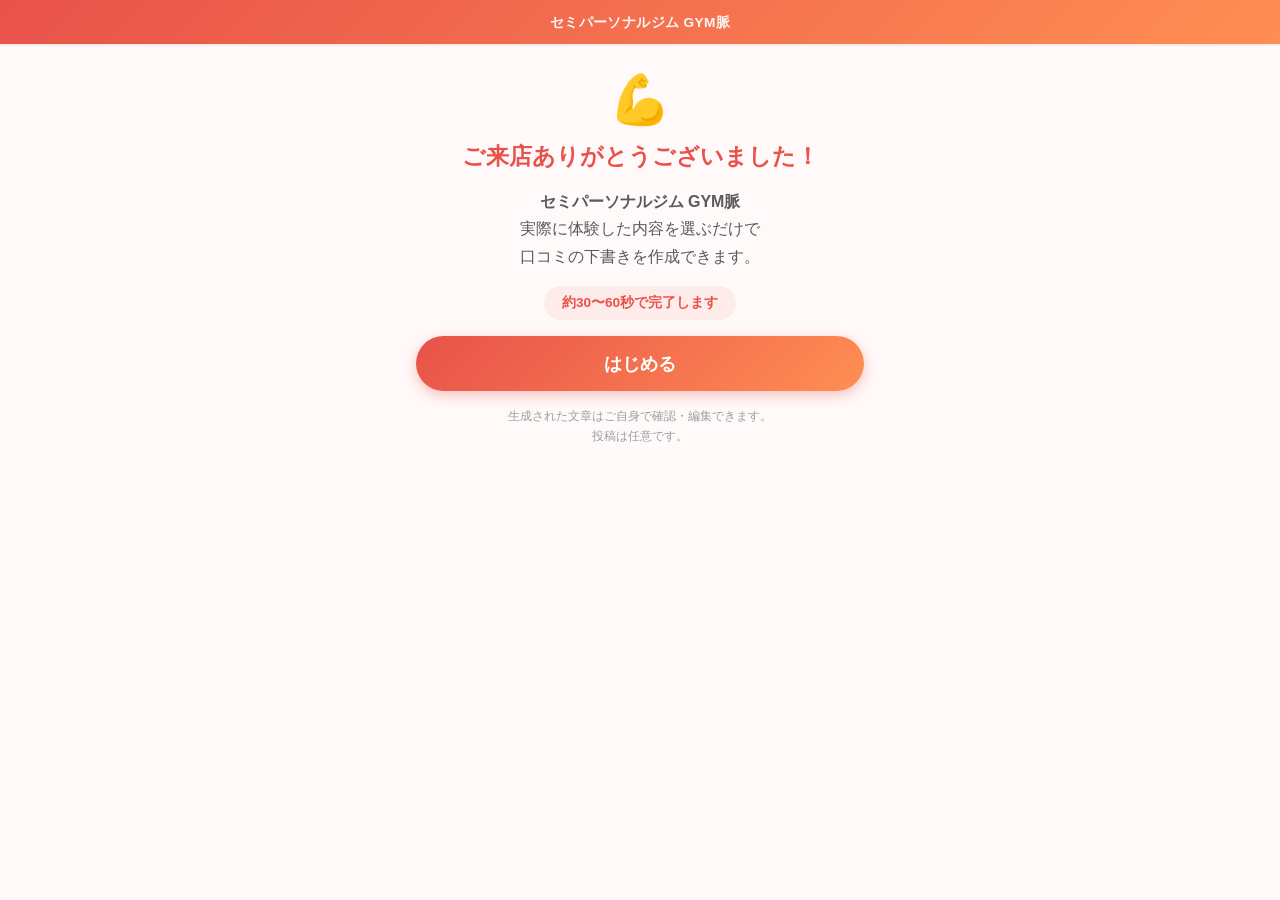
<file: index.html>
<!DOCTYPE html>
<html lang="ja">
<head>
  <meta charset="UTF-8">
  <meta name="viewport" content="width=device-width, initial-scale=1.0, maximum-scale=1.0">
  <meta name="theme-color" content="#E8524A">
  <meta name="robots" content="noindex, nofollow">
  <title>口コミ作成サポート | セミパーソナルジム GYM脈</title>

  <!-- OGP（SNSシェア用） -->
  <meta property="og:title" content="口コミ作成サポート | GYM脈">
  <meta property="og:description" content="体験を選ぶだけで口コミの下書きが作れます。約30〜60秒で完了。">
  <meta name="twitter:card" content="summary">

  <link rel="stylesheet" href="css/style.css">
</head>
<body>

  <!-- ヘッダー -->
  <header class="app-header" role="banner">
    <p class="app-header__title">セミパーソナルジム GYM脈</p>
  </header>

  <!-- プログレスバー -->
  <div id="progress-wrapper" style="display:none;">
    <div class="progress-label-row">
      <span id="progress-label">STEP 1 / 4</span>
    </div>
    <div class="progress-track" role="progressbar" aria-valuemin="0" aria-valuemax="100" id="progress-bar-wrapper">
      <div id="progress-bar"></div>
    </div>
  </div>

  <!-- メインコンテンツ -->
  <main id="app" role="main" aria-live="polite">
    <!-- JS で描画されます -->
    <div class="screen screen--generating" style="min-height:60vh; display:flex; align-items:center; justify-content:center;">
      <div class="generating-spinner" aria-hidden="true"></div>
    </div>
  </main>

  <!-- Firebase SDK (compat版 - クレカ不要の無料プランで動作) -->
  <!-- Firebase設定後にコメントアウトを解除してください -->
  <!--
  <script src="https://www.gstatic.com/firebasejs/10.14.1/firebase-app-compat.js"></script>
  <script src="https://www.gstatic.com/firebasejs/10.14.1/firebase-firestore-compat.js"></script>
  -->

  <!-- Firebase未設定時のダミー（設定後は削除） -->
  <script>
    // Firebase SDK ロード前の仮オブジェクト（未設定状態でも動作させるため）
    if (typeof firebase === 'undefined') {
      window.firebase = {
        initializeApp: () => null,
        firestore: () => ({
          collection: () => ({
            get: () => Promise.reject(new Error('Firebase not configured')),
            add: () => Promise.reject(new Error('Firebase not configured')),
          }),
          FieldValue: { serverTimestamp: () => null },
        }),
        apps: [],
      };
    }
  </script>

  <!-- アプリ本体 -->
  <script src="js/config.js"></script>
  <script src="js/generator.js"></script>
  <script src="js/duplicate.js"></script>
  <script src="js/firebase-service.js"></script>
  <script src="js/app.js"></script>

</body>
</html>
</file>
<file: css/style.css>
/* ========================================================
   GYM脈 口コミ作成サポートツール - スタイルシート
   スマートフォンファースト / 320px〜対応
   ======================================================== */

/* ---- リセット・ベース ---- */
*, *::before, *::after {
  box-sizing: border-box;
  margin: 0;
  padding: 0;
}

:root {
  --color-primary:     #E8524A;
  --color-primary-dk:  #C0392B;
  --color-primary-lt:  #FDECEA;
  --color-accent:      #FF8E53;
  --color-google:      #4285F4;
  --color-google-dk:   #2A5CB8;
  --color-text:        #1F1F1F;
  --color-sub:         #5A5A5A;
  --color-muted:       #9E9E9E;
  --color-bg:          #FFFAF9;
  --color-card:        #FFFFFF;
  --color-border:      #E8E0DD;
  --color-selected-bg: #FDECEA;
  --color-selected-bd: #E8524A;
  --color-error:       #D32F2F;

  --radius-sm:   6px;
  --radius-md:  12px;
  --radius-lg:  20px;
  --radius-xl:  28px;

  --shadow-sm: 0 1px 3px rgba(0,0,0,.10);
  --shadow-md: 0 4px 12px rgba(0,0,0,.12);

  --font-base: -apple-system, 'Hiragino Kaku Gothic ProN', 'Noto Sans JP', sans-serif;
  --size-base: 16px;
}

html {
  font-size: var(--size-base);
  -webkit-text-size-adjust: 100%;
}

body {
  font-family: var(--font-base);
  background: var(--color-bg);
  color: var(--color-text);
  min-height: 100vh;
  line-height: 1.6;
}

/* ---- ヘッダー ---- */
.app-header {
  background: linear-gradient(135deg, var(--color-primary) 0%, var(--color-accent) 100%);
  color: #fff;
  padding: 12px 16px 10px;
  text-align: center;
  position: sticky;
  top: 0;
  z-index: 100;
  box-shadow: var(--shadow-sm);
}

.app-header__title {
  font-size: .85rem;
  font-weight: 700;
  letter-spacing: .03em;
  opacity: .95;
}

/* ---- プログレスバー ---- */
#progress-wrapper {
  background: rgba(255,255,255,.25);
  padding: 6px 16px 8px;
  background: var(--color-primary-lt);
  border-bottom: 1px solid var(--color-border);
}

.progress-label-row {
  display: flex;
  justify-content: space-between;
  align-items: center;
  margin-bottom: 4px;
}

#progress-label {
  font-size: .78rem;
  color: var(--color-primary);
  font-weight: 700;
}

.progress-track {
  height: 6px;
  background: var(--color-border);
  border-radius: 99px;
  overflow: hidden;
}

#progress-bar {
  height: 100%;
  background: linear-gradient(90deg, var(--color-primary), var(--color-accent));
  border-radius: 99px;
  transition: width .3s ease;
  width: 0%;
}

/* ---- メインコンテンツ ---- */
#app {
  max-width: 480px;
  margin: 0 auto;
  padding: 0 16px 80px;
}

/* ---- スクリーン共通 ---- */
.screen {
  padding: 24px 0 0;
}

/* ---- ウェルカム ---- */
.screen--welcome {
  display: flex;
  flex-direction: column;
  align-items: center;
  text-align: center;
  padding-top: 32px;
  gap: 16px;
}

.welcome-icon {
  font-size: 3rem;
  line-height: 1;
}

.welcome-title {
  font-size: 1.3rem;
  font-weight: 800;
  color: var(--color-primary);
  line-height: 1.4;
}

.welcome-subtitle {
  font-size: 1rem;
  color: var(--color-sub);
  line-height: 1.7;
}

.welcome-time {
  display: inline-block;
  background: var(--color-primary-lt);
  color: var(--color-primary);
  border-radius: var(--radius-xl);
  padding: 6px 18px;
  font-size: .85rem;
  font-weight: 700;
}

.welcome-note {
  font-size: .78rem;
  color: var(--color-muted);
  line-height: 1.6;
}

/* ---- アンケート ---- */
.screen--survey {
  display: flex;
  flex-direction: column;
  gap: 0;
}

.questions-container {
  display: flex;
  flex-direction: column;
  gap: 28px;
}

.question-block {
  display: flex;
  flex-direction: column;
  gap: 8px;
}

.question-label {
  font-size: 1.05rem;
  font-weight: 700;
  color: var(--color-text);
  line-height: 1.45;
}

.question-hint {
  font-size: .8rem;
  color: var(--color-muted);
}

/* ---- 選択肢カード ---- */
.options-grid {
  display: flex;
  flex-direction: column;
  gap: 8px;
}

.option-card {
  display: block;
  width: 100%;
  background: var(--color-card);
  border: 2px solid var(--color-border);
  border-radius: var(--radius-md);
  padding: 14px 16px;
  font-size: .95rem;
  font-family: var(--font-base);
  color: var(--color-text);
  text-align: left;
  cursor: pointer;
  transition: border-color .15s, background .15s, transform .1s;
  box-shadow: var(--shadow-sm);
  -webkit-tap-highlight-color: transparent;
  min-height: 52px;
  line-height: 1.4;
}

.option-card:active {
  transform: scale(.98);
}

.option-card--selected {
  background: var(--color-selected-bg);
  border-color: var(--color-selected-bd);
  color: var(--color-primary);
  font-weight: 700;
}

/* ---- エラーメッセージ ---- */
.error-msg {
  font-size: .82rem;
  color: var(--color-error);
  font-weight: 700;
}

/* ---- ナビゲーション行 ---- */
.nav-row {
  display: flex;
  gap: 10px;
  margin-top: 28px;
}

/* ---- ボタン ---- */
.btn {
  display: inline-flex;
  align-items: center;
  justify-content: center;
  gap: 6px;
  border: none;
  border-radius: var(--radius-xl);
  font-family: var(--font-base);
  font-size: 1rem;
  font-weight: 700;
  cursor: pointer;
  padding: 14px 20px;
  text-decoration: none;
  transition: background .15s, opacity .15s, transform .1s;
  -webkit-tap-highlight-color: transparent;
  line-height: 1.3;
}

.btn:active {
  transform: scale(.97);
}

.btn:disabled {
  opacity: .5;
  pointer-events: none;
}

.btn--primary {
  background: linear-gradient(135deg, var(--color-primary), var(--color-accent));
  color: #fff;
  box-shadow: 0 4px 14px rgba(232,82,74,.35);
  flex: 1;
}

.btn--primary:hover {
  opacity: .92;
}

.btn--ghost {
  background: transparent;
  color: var(--color-sub);
  border: 2px solid var(--color-border);
  flex-shrink: 0;
}

.btn--ghost:hover {
  background: var(--color-border);
}

.btn--text {
  background: transparent;
  color: var(--color-muted);
  padding: 8px 4px;
  font-size: .85rem;
  font-weight: 500;
  width: 100%;
}

.btn--large {
  font-size: 1.1rem;
  padding: 16px 40px;
  width: 100%;
}

/* ---- 結果画面 ---- */
.screen--result {
  display: flex;
  flex-direction: column;
  gap: 16px;
}

.result-title {
  font-size: 1.2rem;
  font-weight: 800;
  color: var(--color-primary);
}

.result-notice {
  background: #FFF3CD;
  border-left: 4px solid #FFC107;
  border-radius: var(--radius-sm);
  padding: 10px 14px;
  font-size: .85rem;
  color: #6D4C00;
  line-height: 1.6;
}

.textarea-wrapper {
  display: flex;
  flex-direction: column;
  gap: 4px;
}

.review-textarea {
  width: 100%;
  border: 2px solid var(--color-border);
  border-radius: var(--radius-md);
  padding: 14px;
  font-family: var(--font-base);
  font-size: .95rem;
  line-height: 1.75;
  color: var(--color-text);
  background: var(--color-card);
  resize: vertical;
  box-shadow: var(--shadow-sm);
  min-height: 160px;
}

.review-textarea:focus {
  outline: none;
  border-color: var(--color-primary);
}

.review-char-count {
  text-align: right;
  font-size: .78rem;
  color: var(--color-muted);
}

.btn--regen {
  width: 100%;
  background: transparent;
  border: 2px solid var(--color-primary);
  color: var(--color-primary);
  border-radius: var(--radius-xl);
  padding: 12px;
  font-size: .95rem;
}

.btn--regen:hover {
  background: var(--color-primary-lt);
}

.result-actions {
  display: flex;
  flex-direction: column;
  gap: 10px;
}

.btn--copy {
  width: 100%;
  font-size: 1.05rem;
  padding: 16px;
}

.copy-msg {
  background: #E8F5E9;
  border-radius: var(--radius-sm);
  padding: 10px 14px;
  font-size: .85rem;
  color: #2E7D32;
  font-weight: 700;
  line-height: 1.5;
}

.btn--google {
  display: flex;
  align-items: center;
  justify-content: center;
  gap: 10px;
  background: var(--color-google);
  color: #fff;
  border-radius: var(--radius-xl);
  padding: 16px;
  font-size: 1.05rem;
  font-weight: 700;
  text-decoration: none;
  box-shadow: 0 4px 14px rgba(66,133,244,.35);
  transition: background .15s, opacity .15s, transform .1s;
  width: 100%;
  -webkit-tap-highlight-color: transparent;
}

.btn--google:hover {
  background: var(--color-google-dk);
}

.btn--google:active {
  transform: scale(.97);
}

.btn--google--dim {
  opacity: .55;
  box-shadow: none;
}

.google-icon {
  flex-shrink: 0;
  border-radius: 2px;
}

.google-hint {
  text-align: center;
  font-size: .78rem;
  color: var(--color-muted);
}

.btn--restart {
  margin-top: 8px;
  text-align: center;
}

/* ---- 生成中 ---- */
.screen--generating {
  display: flex;
  flex-direction: column;
  align-items: center;
  justify-content: center;
  min-height: 50vh;
  gap: 20px;
}

.generating-spinner {
  width: 52px;
  height: 52px;
  border: 5px solid var(--color-primary-lt);
  border-top-color: var(--color-primary);
  border-radius: 50%;
  animation: spin .8s linear infinite;
}

@keyframes spin {
  to { transform: rotate(360deg); }
}

.generating-text {
  font-size: 1.1rem;
  font-weight: 700;
  color: var(--color-primary);
}

.generating-sub {
  font-size: .85rem;
  color: var(--color-muted);
}

/* ---- エラー画面 ---- */
.screen--error {
  display: flex;
  flex-direction: column;
  align-items: center;
  text-align: center;
  min-height: 50vh;
  justify-content: center;
  gap: 16px;
}

.error-icon    { font-size: 3rem; }
.error-title   { font-size: 1.1rem; font-weight: 700; color: var(--color-error); }
.error-body    { font-size: .9rem; color: var(--color-sub); }

/* ---- 自由記述 ---- */
.free-textarea {
  width: 100%;
  border: 2px solid var(--color-border);
  border-radius: var(--radius-md);
  padding: 12px 14px;
  font-family: var(--font-base);
  font-size: .95rem;
  line-height: 1.65;
  color: var(--color-text);
  background: var(--color-card);
  resize: none;
  box-shadow: var(--shadow-sm);
}

.free-textarea:focus {
  outline: none;
  border-color: var(--color-primary);
}

.char-count {
  text-align: right;
  font-size: .78rem;
  color: var(--color-muted);
}

/* ---- レスポンシブ ---- */
@media (min-width: 500px) {
  .option-card { font-size: 1rem; }
  .welcome-title { font-size: 1.45rem; }
  .btn--large { font-size: 1.15rem; }
}

/* ---- アクセシビリティ ---- */
:focus-visible {
  outline: 3px solid var(--color-primary);
  outline-offset: 2px;
}

.sr-only {
  position: absolute;
  width: 1px; height: 1px;
  overflow: hidden;
  clip: rect(0,0,0,0);
  white-space: nowrap;
}

/* ---- フッター（admin用） ---- */
.admin-footer {
  text-align: center;
  font-size: .78rem;
  color: var(--color-muted);
  padding: 20px 0 40px;
}
</file>
